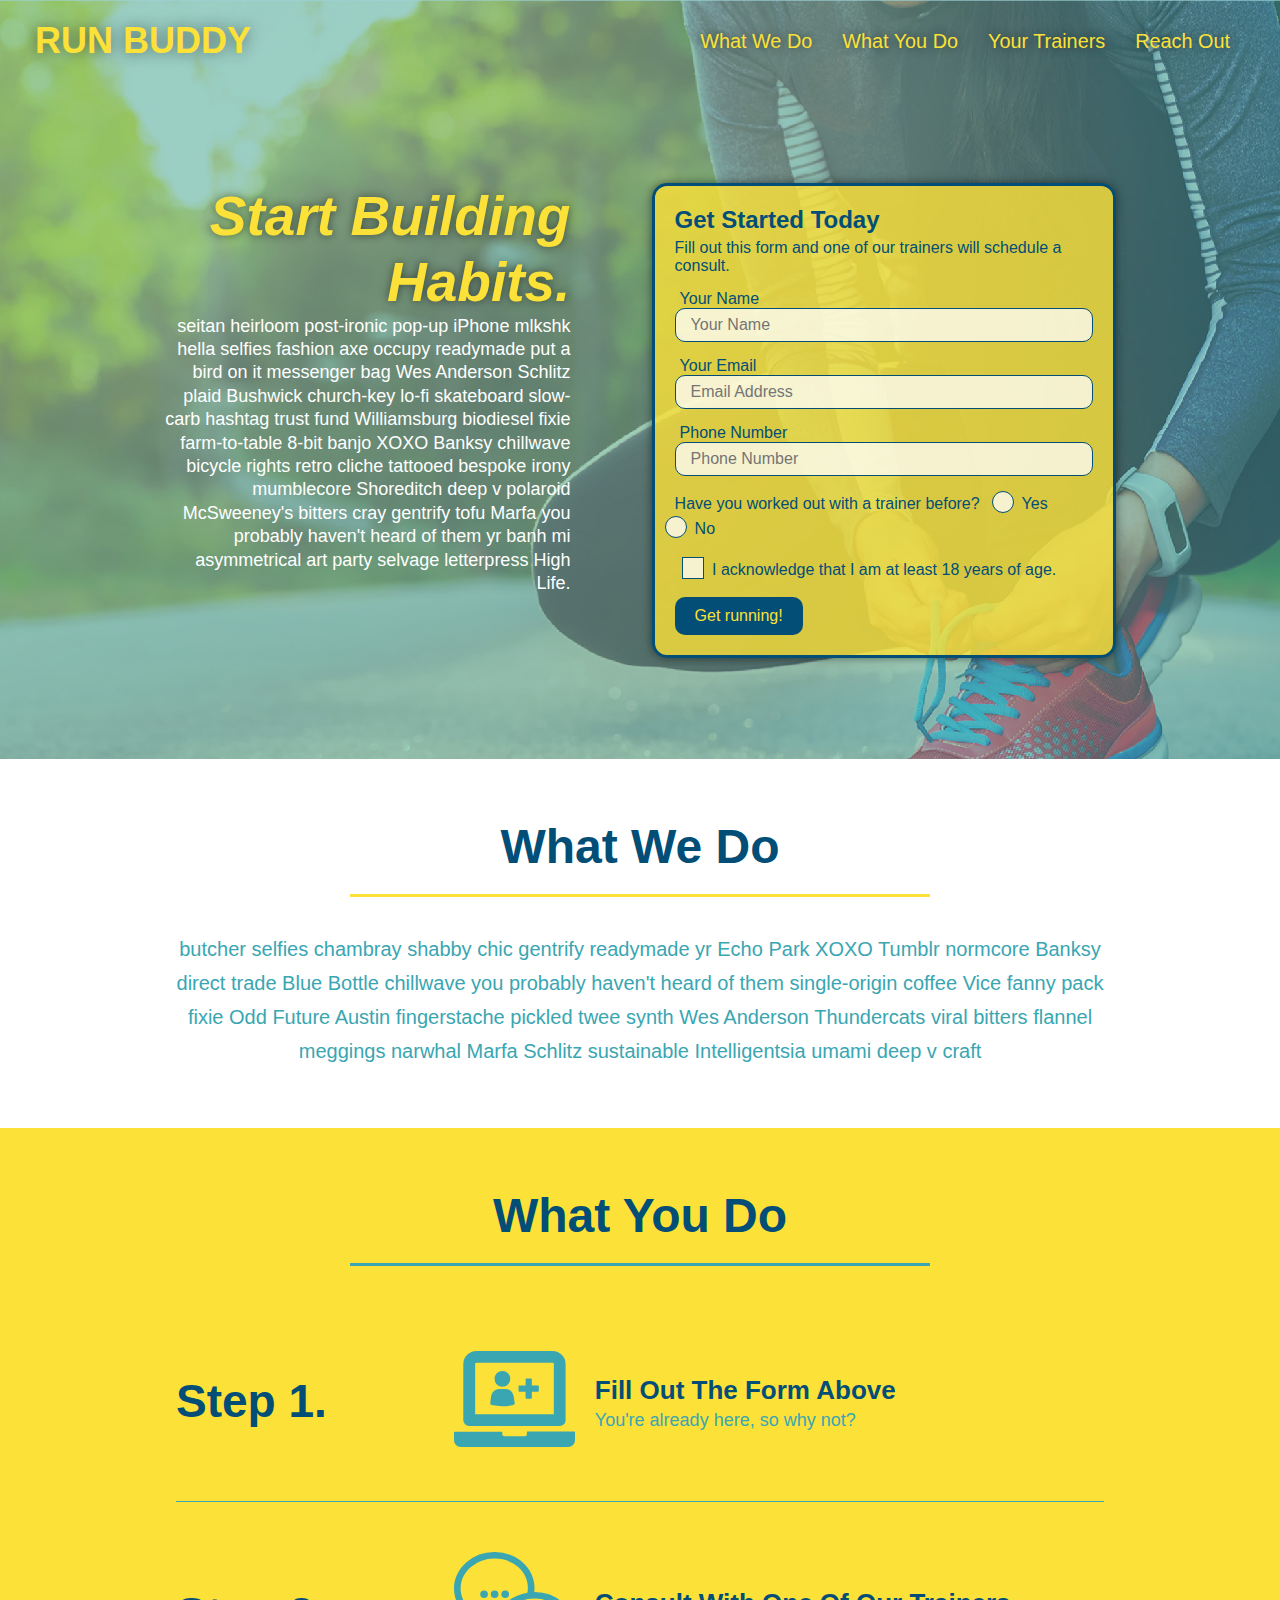
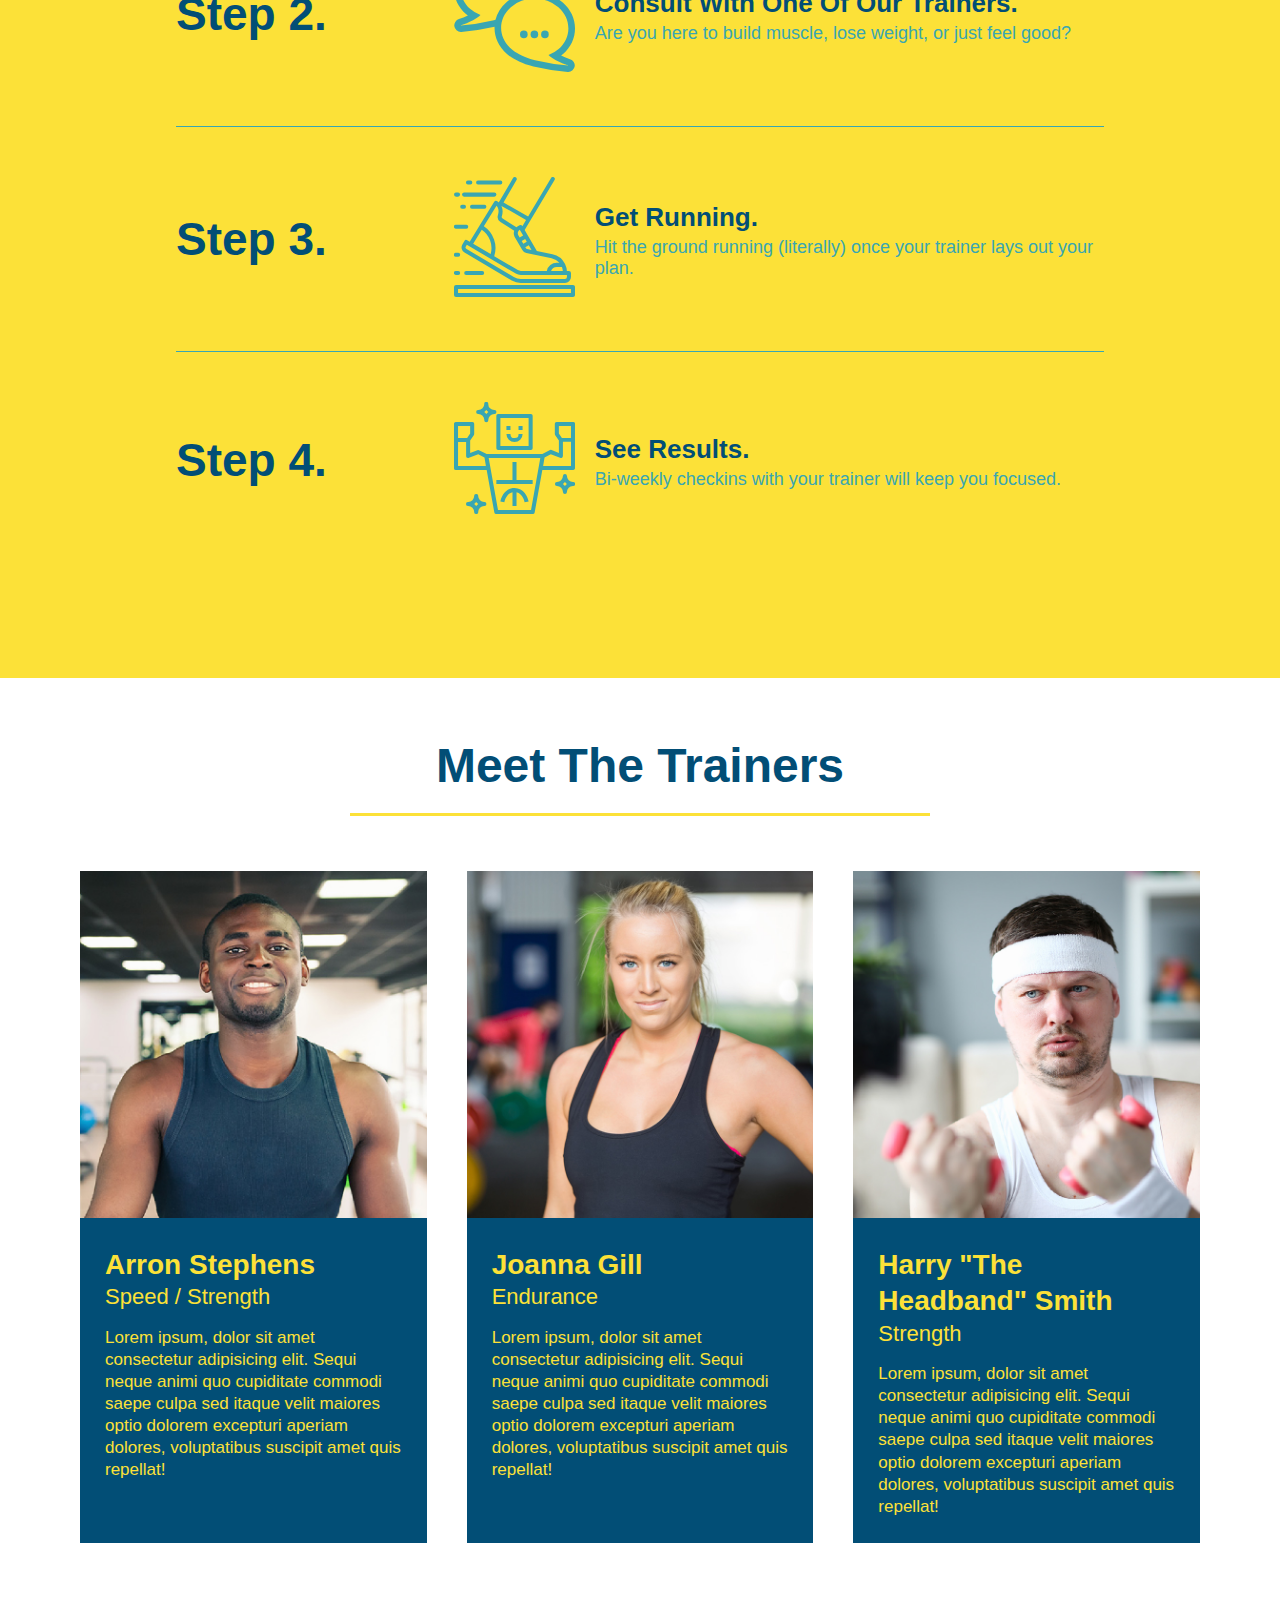
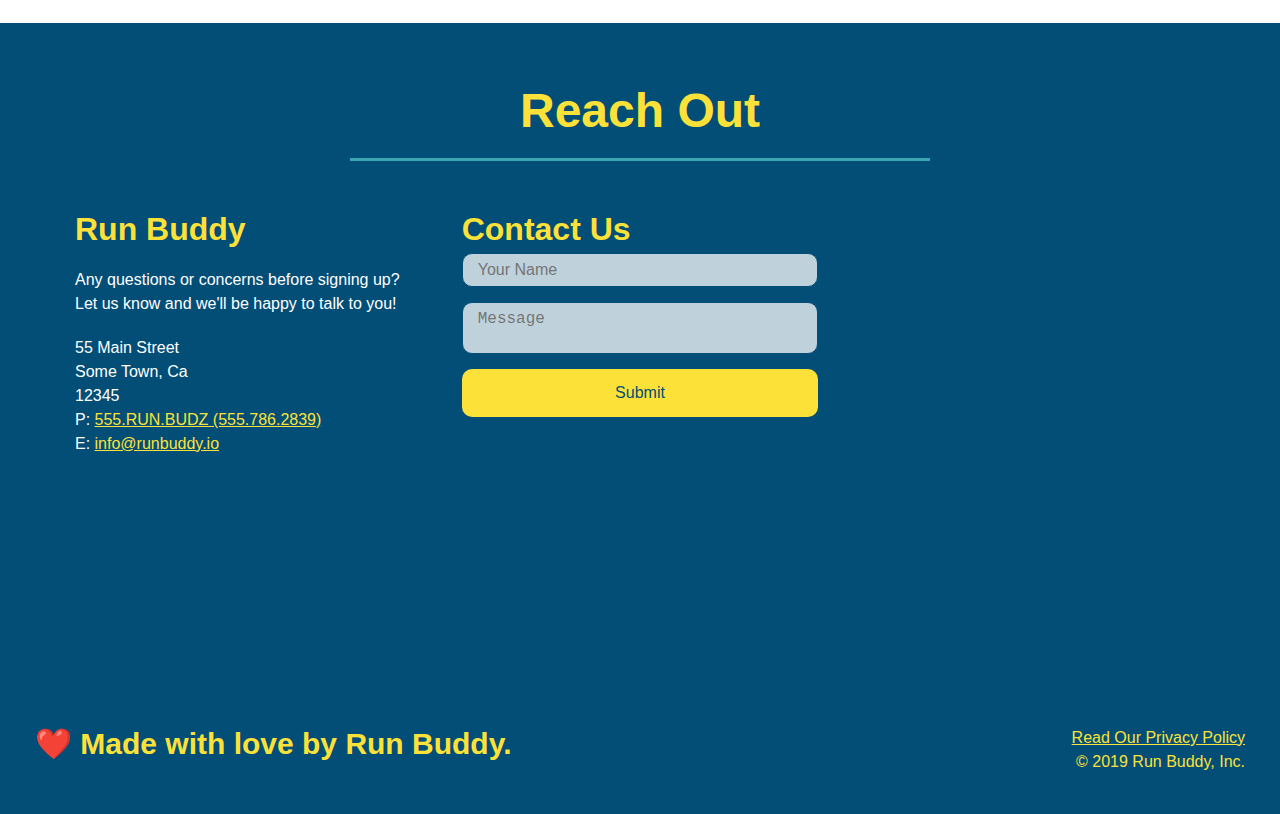
<file: index.html>
<!DOCTYPE html>
<html lang="en">

<head>
  <meta charset="utf-8" />
  <meta name="viewport" content="width=device-width, initial-scale=1.0" />
  <title>RUN BUDDY</title>
  <link rel="stylesheet" href="./assets/css/style.css" />
</head>

<body>
  <header>
    <h1>
      <a href="/">RUN BUDDY</a>
    </h1>
    <nav>
      <ul>
        <li>
          <a href="#what-we-do">What We Do</a>
        </li>
        <li>
          <a href="#what-you-do">What You Do</a>
        </li>
        <li>
          <a href="#your-trainers">Your Trainers</a>
        </li>
        <li>
          <a href="#reach-out">Reach Out</a>
        </li>
      </ul>
    </nav>
  </header>
<!--this is a test-->
  <!-- hero/jumbotron -->
  <section class="hero">
    <!-- 2.1 - Added call to action (CTA) -->
    <div class="hero-cta">
      <h2>Start Building Habits.</h2>
      <p>
        seitan heirloom post-ironic pop-up iPhone mlkshk hella selfies fashion axe occupy readymade put a bird on it
        messenger bag Wes Anderson Schlitz plaid Bushwick church-key lo-fi skateboard slow-carb hashtag trust fund
        Williamsburg biodiesel fixie farm-to-table 8-bit banjo XOXO Banksy chillwave bicycle rights retro cliche
        tattooed bespoke irony mumblecore Shoreditch deep v polaroid McSweeney's bitters cray gentrify tofu Marfa you
        probably haven't heard of them yr banh mi asymmetrical art party selvage letterpress High Life.
      </p>
    </div>

    <div class="hero-form">
      <h3>Get Started Today</h3>
      <p>Fill out this form and one of our trainers will schedule a consult.</p>
      <form>
        <label for="name">Your Name</label>
        <input type="text" id="name" placeholder="Your Name" name="name" class="form-input" />

        <label for="email">Your Email</label>
        <input type="email" id="email" placeholder="Email Address" name="email" class="form-input" />

        <label for="phone">Phone Number</label>
        <input type="tel" id="phone" placeholder="Phone Number" name="phone" class="form-input" />
        <p>
          Have you worked out with a trainer before?
          <span class="radio-wrapper">
            <input type="radio" name="trainer-confirm" id="trainer-yes" />
            <label for="trainer-yes">
              Yes
            </label>
          </span>
          <span class="radio-wrapper">
            <input type="radio" name="trainer-confirm" id="trainer-no" />
            <label for="trainer-no">
              No
            </label>
          </span>
        </p>
        <p>
          <span class="checkbox-wrapper">
            <input type="checkbox" name="checkpoint1" id="checkbox" />
            <label for="checkbox">I acknowledge that I am at least 18 years of age. </label>
          </span>
        </p>
        <button type="submit" class="form-submit">
          Get running!
        </button>
      </form>
    </div>
  </section>
  <!-- end hero -->

  <!-- "what we do" start - <section> -->
  <section id="what-we-do" class="intro">
    <div class="flex-row">
      <h2 class="section-title primary-border">
        What We Do
      </h2>
    </div>

    <div class="flex-row">
      <p>
        butcher selfies chambray shabby chic gentrify readymade yr Echo Park XOXO Tumblr normcore Banksy direct trade
        Blue Bottle chillwave you probably haven't heard of them single-origin coffee Vice fanny pack fixie Odd Future
        Austin fingerstache pickled twee synth Wes Anderson Thundercats viral bitters flannel meggings narwhal Marfa
        Schlitz sustainable Intelligentsia umami deep v craft
      </p>
    </div>
  </section>
  <!-- end "what we do" -->

  <!-- "what you do" start -->
  <section id="what-you-do" class="steps">
    <!-- 2.2 - added flex row -->
    <div class="flex-row">
      <h2 class="section-title secondary-border">
        What You Do
      </h2>
    </div>
    <!-- 2.2 - Reworked HTML -->
    <div class="step">
      <h3>Step 1.</h3>
      <div class="step-info">
        <div class="step-img">
          <img src="./assets/images/step-1.svg" alt="" />
        </div>
        <div class="step-text">
          <h4>Fill Out The Form Above</h4>
          <p>You're already here, so why not?</p>
        </div>
      </div>
    </div>
    <div class="step">
      <h3>Step 2.</h3>
      <div class="step-info">
        <div class="step-img">
          <img src="./assets/images/step-2.svg" alt="" />
        </div>
        <div class="step-text">
          <h4>Consult With One Of Our Trainers.</h4>
          <p>Are you here to build muscle, lose weight, or just feel good?</p>
        </div>
      </div>
    </div>
    <div class="step">
      <h3>Step 3.</h3>
      <div class="step-info">
        <div class="step-img">
          <img src="./assets/images/step-3.svg" alt="" />
        </div>
        <div class="step-text">
          <h4>Get Running.</h4>
          <p>Hit the ground running (literally) once your trainer lays out your plan.</p>
        </div>
      </div>
    </div>
    <div class="step">
      <h3>Step 4.</h3>
      <div class="step-info">
        <div class="step-img">
          <img src="./assets/images/step-4.svg" alt="" />
        </div>
        <div class="step-text">
          <h4>See Results.</h4>
          <p>Bi-weekly checkins with your trainer will keep you focused.</p>
        </div>
      </div>
    </div>
  </section>
  <!-- "what you do" end -->

    <!-- "meet the trainers" start -->
    <section id="your-trainers">
      <div class="flex-row">
        <h2 class="section-title primary-border">
          Meet The Trainers
        </h2>
      </div>

      <div class="trainers">
        <article class="trainer">
          <img src="./assets/images/trainer-1.jpg" alt="Arron Stephens in his workout clothes, ready to pump iron" />
          <div class="trainer-bio">
            <h3 class="trainer-name">Arron Stephens</h3>
            <h4 class="trainer-role">Speed / Strength</h4>
            <p>Lorem ipsum, dolor sit amet consectetur adipisicing elit. Sequi neque animi quo cupiditate commodi saepe culpa sed itaque velit maiores optio dolorem excepturi aperiam dolores, voluptatibus suscipit amet quis repellat!</p>
          </div>
        </article>

        <article class="trainer">
          <img src="./assets/images/trainer-2.jpg" alt="Joanna Gill cooling off after a work out" />
          <div class="trainer-bio">
            <h3 class="trainer-name">Joanna Gill</h3>
            <h4 class="trainer-role">Endurance</h4>
            <p>Lorem ipsum, dolor sit amet consectetur adipisicing elit. Sequi neque animi quo cupiditate commodi saepe culpa sed itaque velit maiores optio dolorem excepturi aperiam dolores, voluptatibus suscipit amet quis repellat!</p>
            </div>
          </article>

        <article class="trainer">
          <img src="./assets/images/trainer-3.jpg" alt="Harry Smith wearing a headband and lifting comically small pink weights" />
          <div class="trainer-bio">
            <h3 class="trainer-name">Harry "The Headband" Smith</h3>
            <h4 class="trainer-role">Strength</h4>
            <p>Lorem ipsum, dolor sit amet consectetur adipisicing elit. Sequi neque animi quo cupiditate commodi saepe culpa sed itaque velit maiores optio dolorem excepturi aperiam dolores, voluptatibus suscipit amet quis repellat!</p>
          </div>
        </article>
      </div>
    </section>
    <!-- "meet the trainers" end -->

  <!-- "reach out" start -->
  <section id="reach-out" class="contact">
    <div class="flex-row">
      <h2 class="section-title secondary-border">
        Reach Out
      </h2>
    </div>

    <div class="contact-info">
      <div>
        <h3>Run Buddy</h3>
        <p>
          Any questions or concerns before signing up?
          <br />
          Let us know and we'll be happy to talk to you!
        </p>

        <address>
          55 Main Street <br />
          Some Town, Ca <br />
          12345<br />
          P: <a href="tel:555.786.2839">555.RUN.BUDZ (555.786.2839)</a><br />
          E: <a href="mailto:info@runbuddy.io">info@runbuddy.io</a>
        </address>
      </div>

      <!-- 2.1 - Added contact form -->
      <div class="contact-form">
        <h3>Contact Us</h3>
        <form>
          <label for="contact-name" class="visuallyhidden">Your Name</label>
          <input type="text" id="contact-name" placeholder="Your Name" />

          <label for="contact-message" class="visuallyhidden">Message</label>
          <textarea id="contact-message" placeholder="Message"></textarea>

          <button type="submit">Submit</button>
        </form>
      </div>

      <iframe
      src="https://www.google.com/maps/embed?pb=!1m14!1m12!1m3!1d12182.30520634488!2d-74.0652613!3d40.2407219!2m3!1f0!2f0!3f0!3m2!1i1024!2i768!4f13.1!5e0!3m2!1sen!2sus!4v1561060983193!5m2!1sen!2sus"
      frameborder="0" style="border:0" allowfullscreen>
    </iframe>
    </div>
  </section>
  <!-- "reach out" end -->
  <!-- footer -->
  <footer>
    <h2>❤️ Made with love by Run Buddy.</h2>
    <div>
      <a href="./privacy-policy.html">Read Our Privacy Policy</a><br />
      &copy; 2019 Run Buddy, Inc.
    </div>
  </footer>
</body>

</html>
</file>
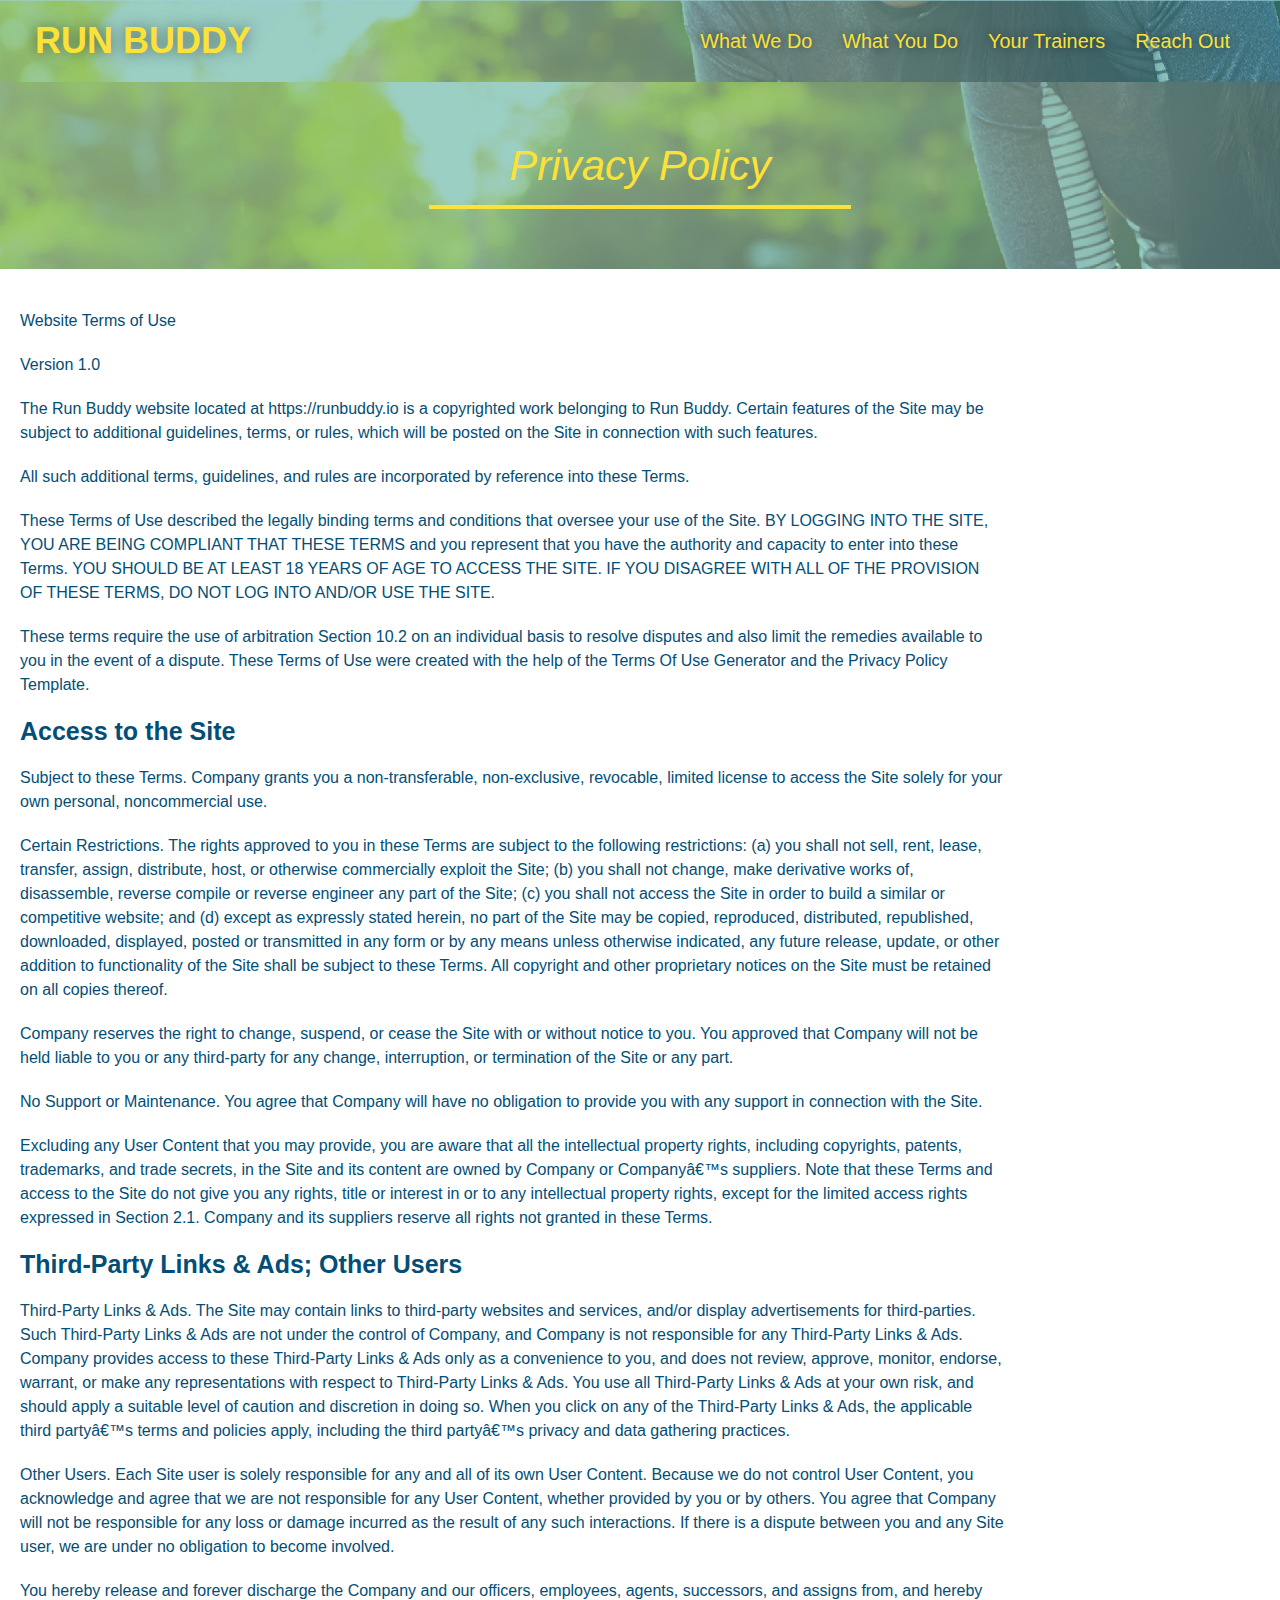
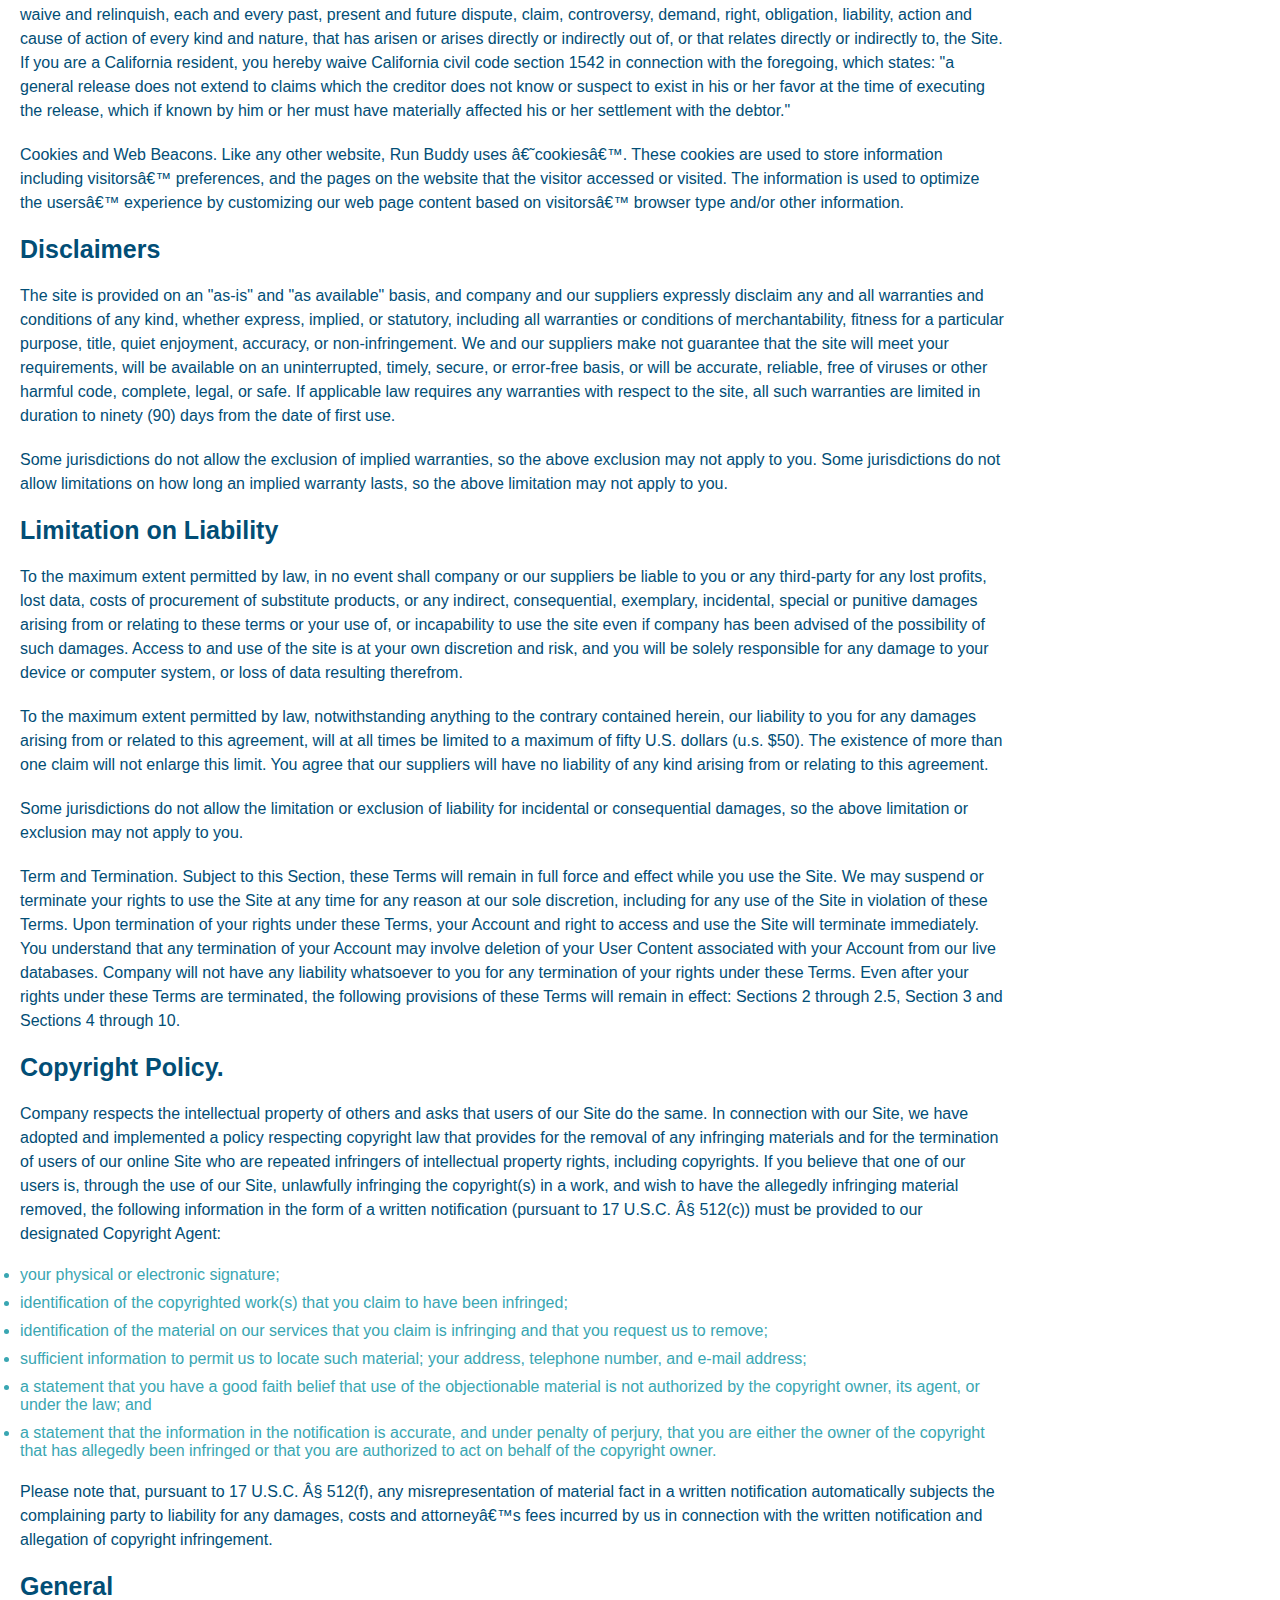
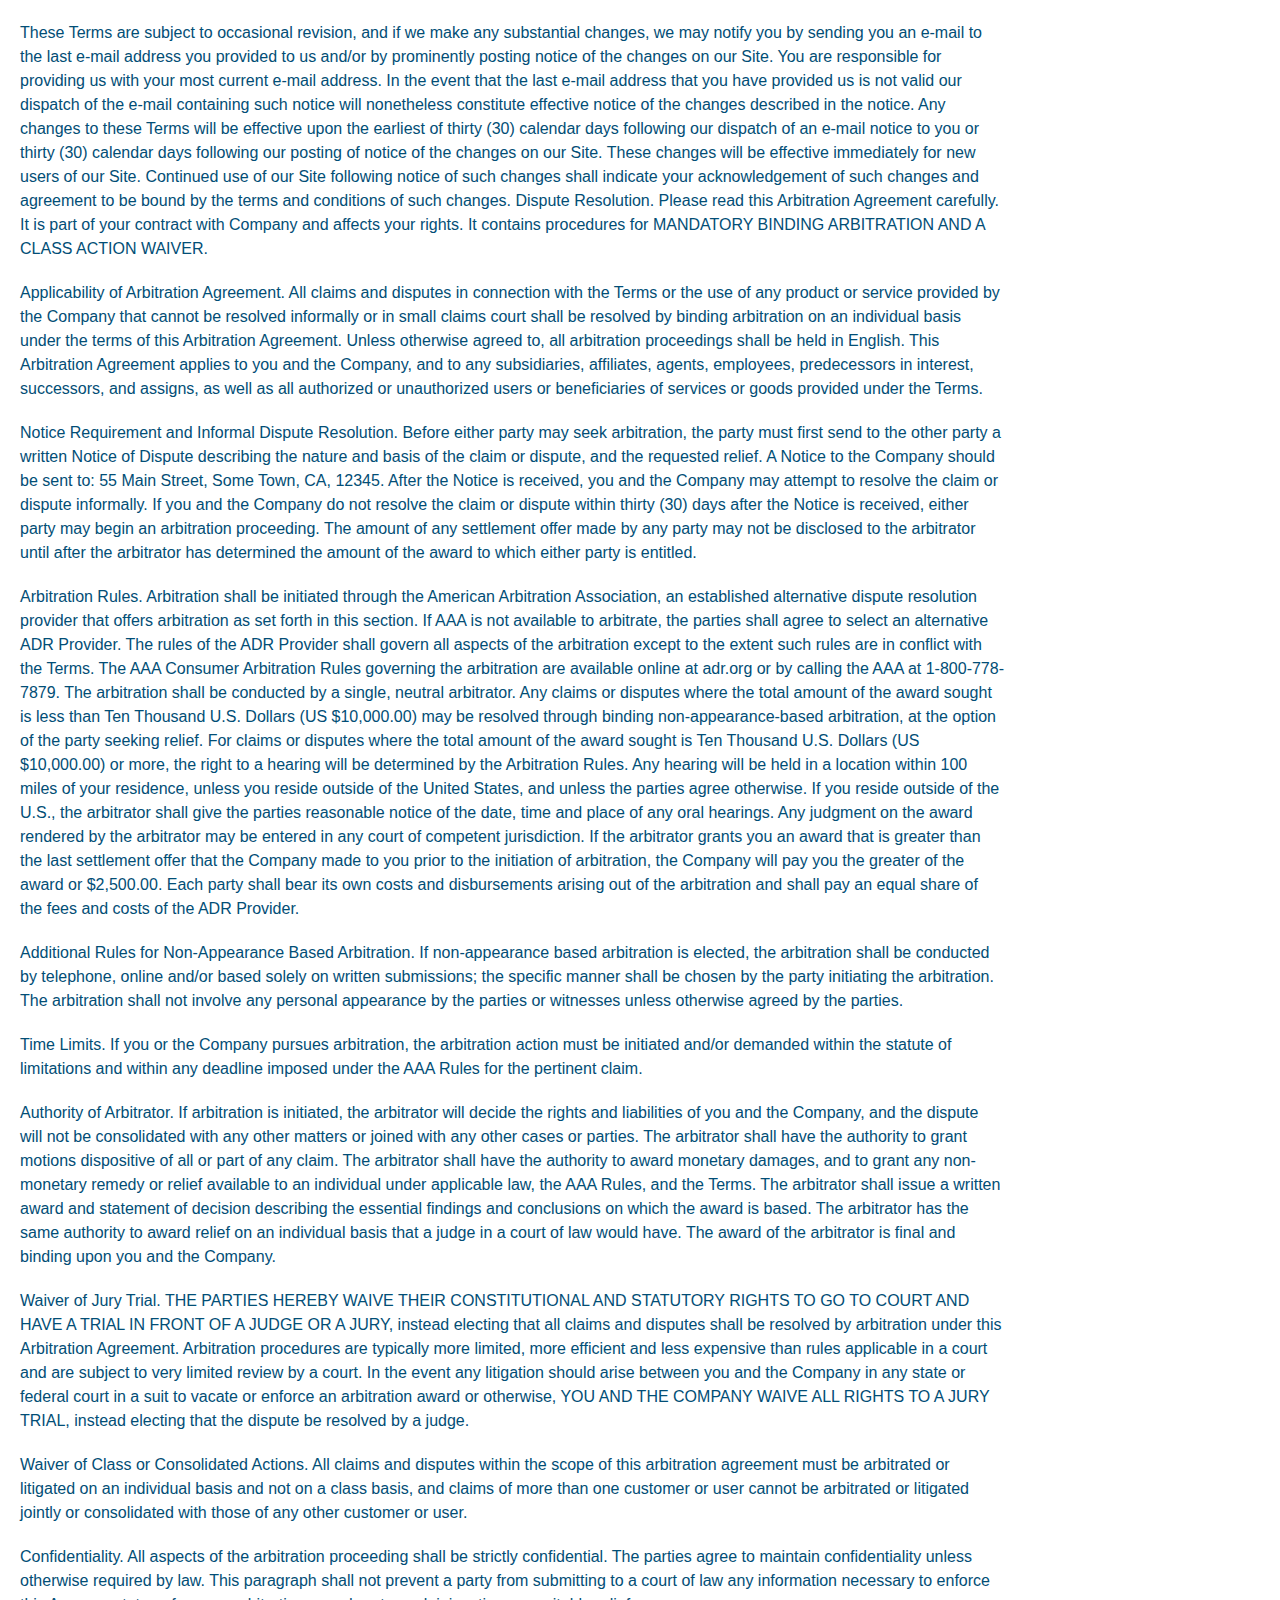
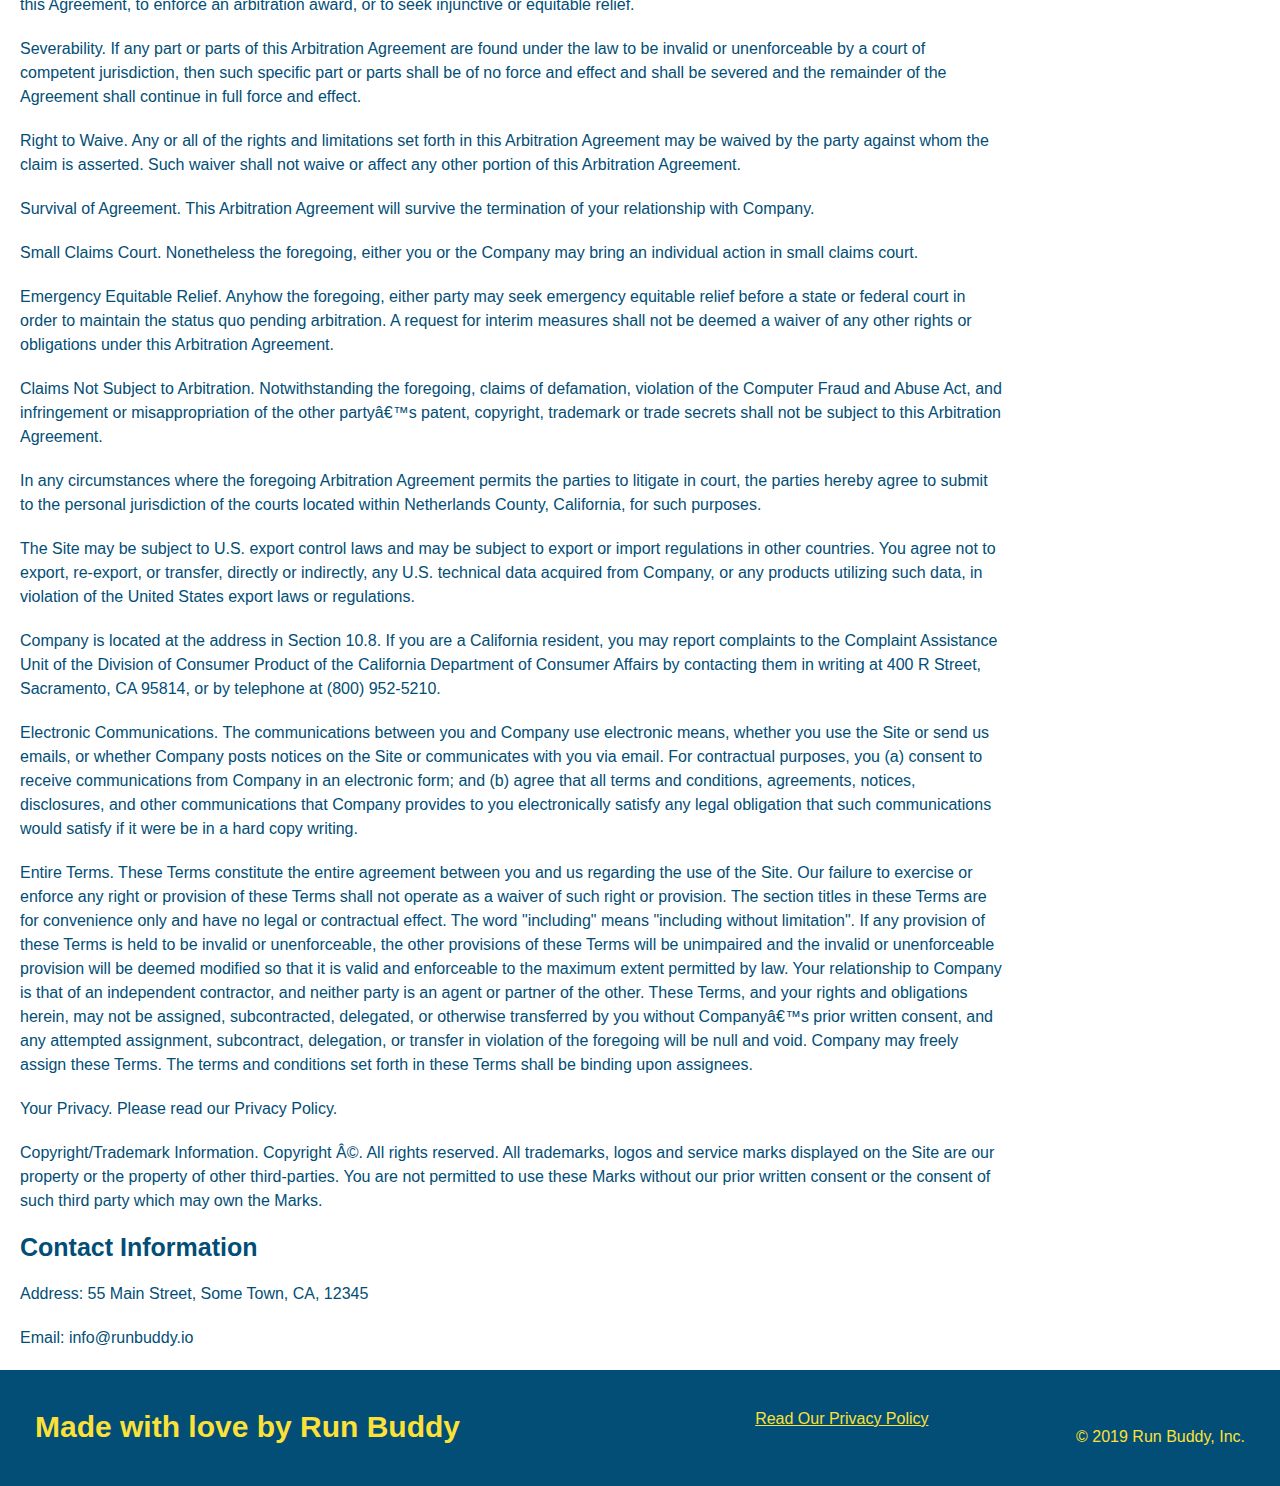
<file: privacy-policy.html>
<!DOCTYPE html>
<html lang="en">
  <head>
    <link rel="stylesheet" href="./assets/css/style.css" />
    <link rel="stylesheet" href="./assets/css/secondary-styles.css" />
    <meta charset="UTF-8" />
    <title>Privacly policy - Run Buddy</title>
  </head>
  <body>
        <header>
            <h1>
                <a href="./index.html#what-we-do" href="/">RUN BUDDY</a>
            </h1>
            <nav>
                <!-- Unordered list element -->
                <ul>
                <!-- List item element-->
                    <li>
                <!-- Anchor element -->
                        <a href="./index.html#what-we-do" href="#what-we-do">What We Do</a>
                    </li>
                    <li>
                        <a href="./index.html#what-we-do" href="#what-you-do">What You Do</a>
                    </li>
                    <li>
                        <a href="./index.html#what-we-do" href="#your-trainers">Your Trainers</a>
                    </li>
                    <li>
                        <a href="./index.html#what-we-do" href="#reach-out">Reach Out</a>
                    </li>
                </ul>
            </nav>
        
        </header>
        <section class="hero hero-secondary">
            <h2 class="page-title">
                Privacy Policy
            </h2>
        </section>
        <article class="secondary-content">
                      <p>
                        Website Terms of Use
                      </p>
                
                      <p>
                        Version 1.0
                      </p>
                
                      <p>
                        The Run Buddy website located at https://runbuddy.io is a copyrighted work belonging to Run Buddy. Certain
                        features of the Site may be subject to additional guidelines, terms, or rules, which will be posted on the Site
                        in connection with such features.
                      </p>
                
                      <p>
                        All such additional terms, guidelines, and rules are incorporated by reference into these Terms.
                      </p>
                
                      <p>
                        These Terms of Use described the legally binding terms and conditions that oversee your use of the Site. BY
                        LOGGING INTO THE SITE, YOU ARE BEING COMPLIANT THAT THESE TERMS and you represent that you have the authority
                        and capacity to enter into these Terms. YOU SHOULD BE AT LEAST 18 YEARS OF AGE TO ACCESS THE SITE. IF YOU
                        DISAGREE WITH ALL OF THE PROVISION OF THESE TERMS, DO NOT LOG INTO AND/OR USE THE SITE.
                      </p>
                
                      <p>
                        These terms require the use of arbitration Section 10.2 on an individual basis to resolve disputes and also
                        limit the remedies available to you in the event of a dispute. These Terms of Use were created with the help of
                        the Terms Of Use Generator and the Privacy Policy Template.
                      </p>
                
                      <h3>
                        Access to the Site
                      </h3>
                
                      <p>
                        Subject to these Terms. Company grants you a non-transferable, non-exclusive, revocable, limited license to
                        access the Site solely for your own personal, noncommercial use.
                      </p>
                
                      <p>
                        Certain Restrictions. The rights approved to you in these Terms are subject to the following restrictions: (a)
                        you shall not sell, rent, lease, transfer, assign, distribute, host, or otherwise commercially exploit the Site;
                        (b) you shall not change, make derivative works of, disassemble, reverse compile or reverse engineer any part of
                        the Site; (c) you shall not access the Site in order to build a similar or competitive website; and (d) except
                        as expressly stated herein, no part of the Site may be copied, reproduced, distributed, republished, downloaded,
                        displayed, posted or transmitted in any form or by any means unless otherwise indicated, any future release,
                        update, or other addition to functionality of the Site shall be subject to these Terms. All copyright and other
                        proprietary notices on the Site must be retained on all copies thereof.
                      </p>
                
                      <p>
                        Company reserves the right to change, suspend, or cease the Site with or without notice to you. You approved
                        that Company will not be held liable to you or any third-party for any change, interruption, or termination of
                        the Site or any part.
                      </p>
                
                      <p>
                        No Support or Maintenance. You agree that Company will have no obligation to provide you with any support in
                        connection with the Site.
                      </p>
                
                      <p>
                        Excluding any User Content that you may provide, you are aware that all the intellectual property rights,
                        including copyrights, patents, trademarks, and trade secrets, in the Site and its content are owned by Company
                        or Companyâ€™s suppliers. Note that these Terms and access to the Site do not give you any rights, title or
                        interest in or to any intellectual property rights, except for the limited access rights expressed in Section
                        2.1. Company and its suppliers reserve all rights not granted in these Terms.
                      </p>
                
                      <h3>
                        Third-Party Links & Ads; Other Users
                      </h3>
                
                      <p>
                        Third-Party Links & Ads. The Site may contain links to third-party websites and services, and/or display
                        advertisements for third-parties. Such Third-Party Links & Ads are not under the control of Company, and Company
                        is not responsible for any Third-Party Links & Ads. Company provides access to these Third-Party Links & Ads
                        only as a convenience to you, and does not review, approve, monitor, endorse, warrant, or make any
                        representations with respect to Third-Party Links & Ads. You use all Third-Party Links & Ads at your own risk,
                        and should apply a suitable level of caution and discretion in doing so. When you click on any of the
                        Third-Party Links & Ads, the applicable third partyâ€™s terms and policies apply, including the third partyâ€™s
                        privacy and data gathering practices.
                      </p>
                
                      <p>
                        Other Users. Each Site user is solely responsible for any and all of its own User Content. Because we do not
                        control User Content, you acknowledge and agree that we are not responsible for any User Content, whether
                        provided by you or by others. You agree that Company will not be responsible for any loss or damage incurred as
                        the result of any such interactions. If there is a dispute between you and any Site user, we are under no
                        obligation to become involved.
                      </p>
                
                      <p>
                        You hereby release and forever discharge the Company and our officers, employees, agents, successors, and
                        assigns from, and hereby waive and relinquish, each and every past, present and future dispute, claim,
                        controversy, demand, right, obligation, liability, action and cause of action of every kind and nature, that has
                        arisen or arises directly or indirectly out of, or that relates directly or indirectly to, the Site. If you are
                        a California resident, you hereby waive California civil code section 1542 in connection with the foregoing,
                        which states: "a general release does not extend to claims which the creditor does not know or suspect to exist
                        in his or her favor at the time of executing the release, which if known by him or her must have materially
                        affected his or her settlement with the debtor."
                      </p>
                
                      <p>
                        Cookies and Web Beacons. Like any other website, Run Buddy uses â€˜cookiesâ€™. These cookies are used to store
                        information including visitorsâ€™ preferences, and the pages on the website that the visitor accessed or visited.
                        The information is used to optimize the usersâ€™ experience by customizing our web page content based on visitorsâ€™
                        browser type and/or other information.
                      </p>
                
                      <h3>
                        Disclaimers
                      </h3>
                
                      <p>
                        The site is provided on an "as-is" and "as available" basis, and company and our suppliers expressly disclaim
                        any and all warranties and conditions of any kind, whether express, implied, or statutory, including all
                        warranties or conditions of merchantability, fitness for a particular purpose, title, quiet enjoyment, accuracy,
                        or non-infringement. We and our suppliers make not guarantee that the site will meet your requirements, will be
                        available on an uninterrupted, timely, secure, or error-free basis, or will be accurate, reliable, free of
                        viruses or other harmful code, complete, legal, or safe. If applicable law requires any warranties with respect
                        to the site, all such warranties are limited in duration to ninety (90) days from the date of first use.
                      </p>
                
                      <p>
                        Some jurisdictions do not allow the exclusion of implied warranties, so the above exclusion may not apply to
                        you. Some jurisdictions do not allow limitations on how long an implied warranty lasts, so the above limitation
                        may not apply to you.
                      </p>
                
                      <h3>
                        Limitation on Liability
                      </h3>
                
                      <p>
                        To the maximum extent permitted by law, in no event shall company or our suppliers be liable to you or any
                        third-party for any lost profits, lost data, costs of procurement of substitute products, or any indirect,
                        consequential, exemplary, incidental, special or punitive damages arising from or relating to these terms or
                        your use of, or incapability to use the site even if company has been advised of the possibility of such
                        damages. Access to and use of the site is at your own discretion and risk, and you will be solely responsible
                        for any damage to your device or computer system, or loss of data resulting therefrom.
                      </p>
                
                      <p>
                        To the maximum extent permitted by law, notwithstanding anything to the contrary contained herein, our liability
                        to you for any damages arising from or related to this agreement, will at all times be limited to a maximum of
                        fifty U.S. dollars (u.s. $50). The existence of more than one claim will not enlarge this limit. You agree that
                        our suppliers will have no liability of any kind arising from or relating to this agreement.
                      </p>
                
                      <p>
                        Some jurisdictions do not allow the limitation or exclusion of liability for incidental or consequential
                        damages, so the above limitation or exclusion may not apply to you.
                      </p>
                
                      <p>
                        Term and Termination. Subject to this Section, these Terms will remain in full force and effect while you use
                        the Site. We may suspend or terminate your rights to use the Site at any time for any reason at our sole
                        discretion, including for any use of the Site in violation of these Terms. Upon termination of your rights under
                        these Terms, your Account and right to access and use the Site will terminate immediately. You understand that
                        any termination of your Account may involve deletion of your User Content associated with your Account from our
                        live databases. Company will not have any liability whatsoever to you for any termination of your rights under
                        these Terms. Even after your rights under these Terms are terminated, the following provisions of these Terms
                        will remain in effect: Sections 2 through 2.5, Section 3 and Sections 4 through 10.
                      </p>
                
                      <h3>
                        Copyright Policy.
                      </h3>
                
                      <p>
                        Company respects the intellectual property of others and asks that users of our Site do the same. In connection
                        with our Site, we have adopted and implemented a policy respecting copyright law that provides for the removal
                        of any infringing materials and for the termination of users of our online Site who are repeated infringers of
                        intellectual property rights, including copyrights. If you believe that one of our users is, through the use of
                        our Site, unlawfully infringing the copyright(s) in a work, and wish to have the allegedly infringing material
                        removed, the following information in the form of a written notification (pursuant to 17 U.S.C. Â§ 512(c)) must
                        be provided to our designated Copyright Agent:
                      </p>
                
                      <ul>
                        <li>
                          your physical or electronic signature;
                        </li>
                        <li>
                          identification of the copyrighted work(s) that you claim to have been infringed;
                        </li>
                        <li>
                          identification of the material on our services that you claim is infringing and that you request us to remove;
                        </li>
                        <li>
                          sufficient information to permit us to locate such material; your address, telephone number, and e-mail
                          address;
                        </li>
                        <li>
                          a statement that you have a good faith belief that use of the objectionable material is not authorized by the
                          copyright owner, its agent, or under the law; and
                        </li>
                        <li>
                          a statement that the information in the notification is accurate, and under penalty of perjury, that you are
                          either the owner of the copyright that has allegedly been infringed or that you are authorized to act on
                          behalf of the copyright owner.
                        </li>
                      </ul>
                
                      <p>
                        Please note that, pursuant to 17 U.S.C. Â§ 512(f), any misrepresentation of material fact in a written
                        notification automatically subjects the complaining party to liability for any damages, costs and attorneyâ€™s
                        fees incurred by us in connection with the written notification and allegation of copyright infringement.
                      </p>
                
                      <h3>
                        General
                      </h3>
                
                      <p>
                        These Terms are subject to occasional revision, and if we make any substantial changes, we may notify you by
                        sending you an e-mail to the last e-mail address you provided to us and/or by prominently posting notice of the
                        changes on our Site. You are responsible for providing us with your most current e-mail address. In the event
                        that the last e-mail address that you have provided us is not valid our dispatch of the e-mail containing such
                        notice will nonetheless constitute effective notice of the changes described in the notice. Any changes to these
                        Terms will be effective upon the earliest of thirty (30) calendar days following our dispatch of an e-mail
                        notice to you or thirty (30) calendar days following our posting of notice of the changes on our Site. These
                        changes will be effective immediately for new users of our Site. Continued use of our Site following notice of
                        such changes shall indicate your acknowledgement of such changes and agreement to be bound by the terms and
                        conditions of such changes. Dispute Resolution. Please read this Arbitration Agreement carefully. It is part of
                        your contract with Company and affects your rights. It contains procedures for MANDATORY BINDING ARBITRATION AND
                        A CLASS ACTION WAIVER.
                      </p>
                
                      <p>
                        Applicability of Arbitration Agreement. All claims and disputes in connection with the Terms or the use of any
                        product or service provided by the Company that cannot be resolved informally or in small claims court shall be
                        resolved by binding arbitration on an individual basis under the terms of this Arbitration Agreement. Unless
                        otherwise agreed to, all arbitration proceedings shall be held in English. This Arbitration Agreement applies to
                        you and the Company, and to any subsidiaries, affiliates, agents, employees, predecessors in interest,
                        successors, and assigns, as well as all authorized or unauthorized users or beneficiaries of services or goods
                        provided under the Terms.
                      </p>
                
                      <p>
                        Notice Requirement and Informal Dispute Resolution. Before either party may seek arbitration, the party must
                        first send to the other party a written Notice of Dispute describing the nature and basis of the claim or
                        dispute, and the requested relief. A Notice to the Company should be sent to: 55 Main Street, Some Town, CA,
                        12345. After the Notice is received, you and the Company may attempt to resolve the claim or dispute informally.
                        If you and the Company do not resolve the claim or dispute within thirty (30) days after the Notice is received,
                        either party may begin an arbitration proceeding. The amount of any settlement offer made by any party may not
                        be disclosed to the arbitrator until after the arbitrator has determined the amount of the award to which either
                        party is entitled.
                      </p>
                
                      <p>
                        Arbitration Rules. Arbitration shall be initiated through the American Arbitration Association, an established
                        alternative dispute resolution provider that offers arbitration as set forth in this section. If AAA is not
                        available to arbitrate, the parties shall agree to select an alternative ADR Provider. The rules of the ADR
                        Provider shall govern all aspects of the arbitration except to the extent such rules are in conflict with the
                        Terms. The AAA Consumer Arbitration Rules governing the arbitration are available online at adr.org or by
                        calling the AAA at 1-800-778-7879. The arbitration shall be conducted by a single, neutral arbitrator. Any
                        claims or disputes where the total amount of the award sought is less than Ten Thousand U.S. Dollars (US
                        $10,000.00) may be resolved through binding non-appearance-based arbitration, at the option of the party seeking
                        relief. For claims or disputes where the total amount of the award sought is Ten Thousand U.S. Dollars (US
                        $10,000.00) or more, the right to a hearing will be determined by the Arbitration Rules. Any hearing will be
                        held in a location within 100 miles of your residence, unless you reside outside of the United States, and
                        unless the parties agree otherwise. If you reside outside of the U.S., the arbitrator shall give the parties
                        reasonable notice of the date, time and place of any oral hearings. Any judgment on the award rendered by the
                        arbitrator may be entered in any court of competent jurisdiction. If the arbitrator grants you an award that is
                        greater than the last settlement offer that the Company made to you prior to the initiation of arbitration, the
                        Company will pay you the greater of the award or $2,500.00. Each party shall bear its own costs and
                        disbursements arising out of the arbitration and shall pay an equal share of the fees and costs of the ADR
                        Provider.
                      </p>
                
                      <p>
                        Additional Rules for Non-Appearance Based Arbitration. If non-appearance based arbitration is elected, the
                        arbitration shall be conducted by telephone, online and/or based solely on written submissions; the specific
                        manner shall be chosen by the party initiating the arbitration. The arbitration shall not involve any personal
                        appearance by the parties or witnesses unless otherwise agreed by the parties.
                      </p>
                
                      <p>
                        Time Limits. If you or the Company pursues arbitration, the arbitration action must be initiated and/or demanded
                        within the statute of limitations and within any deadline imposed under the AAA Rules for the pertinent claim.
                      </p>
                
                      <p>
                        Authority of Arbitrator. If arbitration is initiated, the arbitrator will decide the rights and liabilities of
                        you and the Company, and the dispute will not be consolidated with any other matters or joined with any other
                        cases or parties. The arbitrator shall have the authority to grant motions dispositive of all or part of any
                        claim. The arbitrator shall have the authority to award monetary damages, and to grant any non-monetary remedy
                        or relief available to an individual under applicable law, the AAA Rules, and the Terms. The arbitrator shall
                        issue a written award and statement of decision describing the essential findings and conclusions on which the
                        award is based. The arbitrator has the same authority to award relief on an individual basis that a judge in a
                        court of law would have. The award of the arbitrator is final and binding upon you and the Company.
                      </p>
                
                      <p>
                        Waiver of Jury Trial. THE PARTIES HEREBY WAIVE THEIR CONSTITUTIONAL AND STATUTORY RIGHTS TO GO TO COURT AND HAVE
                        A TRIAL IN FRONT OF A JUDGE OR A JURY, instead electing that all claims and disputes shall be resolved by
                        arbitration under this Arbitration Agreement. Arbitration procedures are typically more limited, more efficient
                        and less expensive than rules applicable in a court and are subject to very limited review by a court. In the
                        event any litigation should arise between you and the Company in any state or federal court in a suit to vacate
                        or enforce an arbitration award or otherwise, YOU AND THE COMPANY WAIVE ALL RIGHTS TO A JURY TRIAL, instead
                        electing that the dispute be resolved by a judge.
                      </p>
                
                      <p>
                        Waiver of Class or Consolidated Actions. All claims and disputes within the scope of this arbitration agreement
                        must be arbitrated or litigated on an individual basis and not on a class basis, and claims of more than one
                        customer or user cannot be arbitrated or litigated jointly or consolidated with those of any other customer or
                        user.
                      </p>
                
                      <p>
                        Confidentiality. All aspects of the arbitration proceeding shall be strictly confidential. The parties agree to
                        maintain confidentiality unless otherwise required by law. This paragraph shall not prevent a party from
                        submitting to a court of law any information necessary to enforce this Agreement, to enforce an arbitration
                        award, or to seek injunctive or equitable relief.
                      </p>
                
                      <p>
                        Severability. If any part or parts of this Arbitration Agreement are found under the law to be invalid or
                        unenforceable by a court of competent jurisdiction, then such specific part or parts shall be of no force and
                        effect and shall be severed and the remainder of the Agreement shall continue in full force and effect.
                      </p>
                
                      <p>
                        Right to Waive. Any or all of the rights and limitations set forth in this Arbitration Agreement may be waived
                        by the party against whom the claim is asserted. Such waiver shall not waive or affect any other portion of this
                        Arbitration Agreement.
                      </p>
                
                      <p>
                        Survival of Agreement. This Arbitration Agreement will survive the termination of your relationship with
                        Company.
                      </p>
                
                      <p>
                        Small Claims Court. Nonetheless the foregoing, either you or the Company may bring an individual action in small
                        claims court.
                      </p>
                
                      <p>
                        Emergency Equitable Relief. Anyhow the foregoing, either party may seek emergency equitable relief before a
                        state or federal court in order to maintain the status quo pending arbitration. A request for interim measures
                        shall not be deemed a waiver of any other rights or obligations under this Arbitration Agreement.
                      </p>
                
                      <p>
                        Claims Not Subject to Arbitration. Notwithstanding the foregoing, claims of defamation, violation of the
                        Computer Fraud and Abuse Act, and infringement or misappropriation of the other partyâ€™s patent, copyright,
                        trademark or trade secrets shall not be subject to this Arbitration Agreement.
                      </p>
                
                      <p>
                        In any circumstances where the foregoing Arbitration Agreement permits the parties to litigate in court, the
                        parties hereby agree to submit to the personal jurisdiction of the courts located within Netherlands County,
                        California, for such purposes.
                      </p>
                
                      <p>
                        The Site may be subject to U.S. export control laws and may be subject to export or import regulations in other
                        countries. You agree not to export, re-export, or transfer, directly or indirectly, any U.S. technical data
                        acquired from Company, or any products utilizing such data, in violation of the United States export laws or
                        regulations.
                      </p>
                
                      <p>
                        Company is located at the address in Section 10.8. If you are a California resident, you may report complaints
                        to the Complaint Assistance Unit of the Division of Consumer Product of the California Department of Consumer
                        Affairs by contacting them in writing at 400 R Street, Sacramento, CA 95814, or by telephone at (800) 952-5210.
                      </p>
                
                      <p>
                        Electronic Communications. The communications between you and Company use electronic means, whether you use the
                        Site or send us emails, or whether Company posts notices on the Site or communicates with you via email. For
                        contractual purposes, you (a) consent to receive communications from Company in an electronic form; and (b)
                        agree that all terms and conditions, agreements, notices, disclosures, and other communications that Company
                        provides to you electronically satisfy any legal obligation that such communications would satisfy if it were be
                        in a hard copy writing.
                      </p>
                
                      <p>
                        Entire Terms. These Terms constitute the entire agreement between you and us regarding the use of the Site. Our
                        failure to exercise or enforce any right or provision of these Terms shall not operate as a waiver of such right
                        or provision. The section titles in these Terms are for convenience only and have no legal or contractual
                        effect. The word "including" means "including without limitation". If any provision of these Terms is held to be
                        invalid or unenforceable, the other provisions of these Terms will be unimpaired and the invalid or
                        unenforceable provision will be deemed modified so that it is valid and enforceable to the maximum extent
                        permitted by law. Your relationship to Company is that of an independent contractor, and neither party is an
                        agent or partner of the other. These Terms, and your rights and obligations herein, may not be assigned,
                        subcontracted, delegated, or otherwise transferred by you without Companyâ€™s prior written consent, and any
                        attempted assignment, subcontract, delegation, or transfer in violation of the foregoing will be null and void.
                        Company may freely assign these Terms. The terms and conditions set forth in these Terms shall be binding upon
                        assignees.
                      </p>
                
                      <p>
                        Your Privacy. Please read our Privacy Policy.
                      </p>
                
                      <p>
                        Copyright/Trademark Information. Copyright Â©. All rights reserved. All trademarks, logos and service marks
                        displayed on the Site are our property or the property of other third-parties. You are not permitted to use
                        these Marks without our prior written consent or the consent of such third party which may own the Marks.
                      </p>
                
                      <h3>
                        Contact Information
                      </h3>
                
                      <p>
                        Address: 55 Main Street, Some Town, CA, 12345
                      </p>
                
                      <p>
                        Email: info@runbuddy.io
                      </p>                                   
        </article>
        
        <footer>
            <h2>Made with love by Run Buddy</h2><br />
            <a href="#">Read Our Privacy Policy</a><br />
            &copy; 2019 Run Buddy, Inc.
        </footer>
  </body>
  
</html>
</file>
<file: assets/css/style.css>
* {
  box-sizing: border-box;
  margin: 0;
  padding: 0;
}

:root {
  --primary-color: #fce138;
  --secondary-color: #024e76;
  --tertiary-color: #39a6b2;
  --primary-color-transparent: rgba(252,225,56, 0.8);
  --secondary-color-transparent: rgba(2, 78, 118, 0.8);
}

body {
  color: var(--tertiary-color);
  font-family: Helvetica, Arial, sans-serif;
}

header {
  padding: 20px 35px;
  background-image: url('../images/hero-bg.jpg');
  background-position: 80%;
  background-attachment:fixed;
  background-size: cover;
  /* 2.2 - added flex and removed inline / float properties from h1 and nav */
  display: flex;
  justify-content: space-between;
  align-items: center;
  flex-wrap: wrap;
  position:sticky;
  position: -webkit-sticky;
  top: 0;
  z-index: 9999;
}

header h1 {
  font-weight: bold;
  margin: 0;
  font-size: 36px;
  color: var(--primary-color);
  text-shadow: 0px 0 15px rgba(0, 0, 0, 0.5);
}

header a {
  text-decoration: none;
  color: var(--primary-color);
}

header nav {
  margin: 7px 0;
  display: flex;
  flex-wrap: wrap;
  justify-content: space-between;
}

header nav ul {
  display: flex;
  flex-wrap: wrap;
  justify-content: space-between;
  align-items: center;
  list-style: none;
}

header nav ul li a {
  padding: 10px 15px;
  font-weight: 200;
  font-size: 1.55vw;
  text-shadow: 0 0 10px rgba(0,0,0,0.5);
}

header nav ul li a:hover {
  background: var(--primary-color);
  color: var(--secondary-color);
  border-radius: 15px;
  text-shadow:none;
}

/* FOOTER STYLES START */
footer {
  background: var(--secondary-color);
  padding: 40px 35px;
  display: flex;
  justify-content: space-between;
  flex-wrap: wrap;
  color: var(--primary-color);
  width: 100%;
}

footer h2 {
  font-size: 30px;
  margin: 0;
}

footer div {
  line-height: 1.5;
  text-align: right;
}

footer a {
  color: var(--primary-color);
}
/* END FOOTER STYLES */

/* STYLE ALL SECTION TAGS */
section {
  padding: 60px;
}

/* HERO STYLES START */

/* 2.2 - REMOVED POSITIONING AND ADDED FLEX, MARGINS, AND FONT STYLING FOR CTA */
.hero {
  background-image: url('../images/hero-bg.jpg');
  background-position: 80%;
  background-attachment: fixed;
  background-size:cover;
  display: flex;
  flex-wrap: wrap;
  justify-content: center;
  align-items: flex-start;
}

.hero-cta {
  width: 35%;
  text-align: right;
  margin: 3.5%;
  color: #fff;
  font-size: 18px;
  line-height: 1.3;
}

.hero-cta h2 {
  font-style: italic;
  font-size: 55px;
  color: var(--primary-color);
  line-height: 1.2;
  text-shadow: 0 0 10px rgba(0,0,0,0.5);
}
/*this is a test*/
.hero-form {
  border: 3px solid var(--secondary-color);
  background-color: var(--primary-color-transparent);
  padding: 20px;
  width: 40%;
  margin: 3.5%;
  color: var(--secondary-color);
  border-radius: 15px;
  box-shadow: 0 0 10px rgba(0,0,0,0.5);
}

.hero-form h3 {
  font-size: 24px;
  margin: 0;
}

.hero-form p {
  margin: 5px 0 15px 0;
}

.form-input {
  border: 1px solid var(--secondary-color);
  display: block;
  padding: 7px 15px;
  font-size: 16px;
  color: var(--secondary-color);
  width: 100%;
  margin-bottom: 15px; 
  border-radius: 10px;
}

.form-input {
  background-color: rgba(255,255,255, 0.75);
}

.form-input:focus {
  background-color: rgba(255,255,255, 1);
}

.hero-form label {
  margin: 0 5px;
}

.hero-form button {
  color: var(--primary-color);
  background-color: var(--secondary-color);
  border: none;
  padding: 10px 20px;
  font-size: 16px;
  border-radius: 10px;
}

.hero-form button:hover {
  background-color: var(--tertiary-color);  
}

.checkbox-wrapper input[type="checkbox"], 
.radio-wrapper input[type="radio"] {
  opacity: 0;
}

.checkbox-wrapper label::before,
.radio-wrapper label::before {
    content: "";
    display: inline-block;
    height: 20px;
    width: 20px;
    border: 1px solid var(--secondary-color);  
    position: absolute;
    top: -4px;
    left: -30px;
    background: rgba(255,255,255,0.75);  
}

.checkbox-wrapper label::after {
    content: "";
    display: inline-block;    
    height: 6px;
    width: 14px;
    border-left: 2px solid var(--secondary-color);
    border-bottom: 2px solid var(--secondary-color);
    transform: rotate(-58deg);
    position:absolute;
    left: -26px;
    top: 1px;
}

.checkbox-wrapper label, .radio-wrapper label  {
    position: relative;
    left: 10px;
    margin: 10px;
    line-height: 1.6;
}

.radio-wrapper label::before {
  border-radius: 50%;
}

.radio-wrapper label::after {
  content: "";
  width: 20px;
  height: 20px;
  position:absolute;
  left: -29px;
  top: -3px;
  border-radius: 50%;
  background-image: radial-gradient(circle, var(--tertiary-color), var(--secondary-color));
}

/*Hide checked state */
.checkbox-wrapper input[type="checkbox"] + label::after, 
.radio-wrapper input[type="radio"] + label::after {
    content: none;
}

/* show the checked state*/
.checkbox-wrapper input[type="checkbox"]:checked + label::after, 
.radio-wrapper input[type="radio"]:checked + label::after {
    content: "";
}
/* HERO STYLES END */

/* SECTION TITLE STYLES START */
.section-title {
  font-size: 48px;
  padding-bottom: 20px;
  width: 50%;
  border-bottom: 3px solid;
  margin: 0 auto 35px auto;
  color: var(--secondary-color);
  text-align: center;
}

.primary-border {
  border-color: var(--primary-color);
}

.secondary-border {
  border-color: var(--tertiary-color);
}
/* SECTION TITLE STYLES END */

/* WHAT WE DO STYLES */

.intro p {
  line-height: 1.7;
  color: var(--tertiary-color);
  width: 80%;
  margin: 0 auto;
  font-size: 20px;
  text-align: center;
}
/* WHAT YOU DO STYLES END */

/* WHAT YOU DO STYLES START */
.steps { 
  background: var(--primary-color);
}

/* 2.2 - added specific child selector */
.step {
  margin: 50px auto;
  padding-bottom: 50px;
  width: 80%;
  border-bottom: 1px solid var(--tertiary-color);
  display: flex;
  flex-wrap: wrap;
  align-items: center;
  justify-content: space-between;
}

.step:last-of-type {
  border-bottom: none;
}

.step h3 {
  color: var(--secondary-color);
  font-size: 46px;
  flex: 1 30%;
}

.step-info {
  flex: 2 70%;
  display: flex;
  flex-wrap: wrap;
  align-items: center;
}

.step-img {
  flex: 1 12%;
  margin-right: 20px;
}

.step-img img {
  max-width: 100%;
}

.step-text {
  flex: 12;
}

.step-text h4 {
  font-size: 26px;
  line-height: 1.5;
  color: var(--secondary-color);
}

.step-text p {
  color: var(--tertiary-color);
  font-size: 18px;
}
/* WHAT YOU DO STYLES END */

/* MEET THE TRAINERS START */
.trainers {
  width: 100%;
  margin: 0 auto;
  display: flex;
  flex-wrap: wrap;
  justify-content: space-around;
}

.trainer {
  margin: 20px;
  flex: 1;
  background: var(--secondary-color);
  color: var(--primary-color);
}

.trainer img {
  width: 100%;
}

.trainer-bio {
  padding: 25px;
  line-height: 1.3;
}

.trainer-bio h3 {
  font-size: 28px;
}

.trainer-bio h4 {
  font-weight: lighter;
  font-size: 22px;
  margin-bottom: 15px;
}

.trainer-bio p {
  font-size: 17px;
}
/* TRAINER STYLES END */

/* REACH OUT STYLES START */
.contact {
  background: var(--secondary-color);
}

.contact h2 {
  color: var(--primary-color);
}

.contact-info {
  display: flex;
  flex-wrap: wrap;
  justify-content: space-between;
  text-align: left;
}

.contact-info > * {
  flex: 1;
  margin: 15px
}

.contact-info iframe {
  min-height: 400px;
}

.contact-info div {
  color: white;
}

.contact-info h3 {
  color: var(--primary-color);
  font-size: 32px;
}

.contact-info p, .contact-info address {
  margin: 20px 0;
  line-height: 1.5;
  font-size: 16px;
  font-style: normal;
}

.contact-info a {
  color: var(--primary-color);
}

.contact-form label {
  opacity: 0;
}

.contact-form input, .contact-form textarea {
  border: 1px solid var(--secondary-color);
  display: block;
  padding: 7px 15px;
  font-size: 16px;
  color: var(--secondary-color);
  width: 100%;
  margin-bottom: 15px;
  margin-top: 5px; 
  border-radius: 10px;
  background-color: rgba(255,255,255, 0.75);
}

.contact-form textarea {
  resize: none;
}

.contact-form input:focus, .contact-form textarea:focus {
  background-color: rgba(255,255,255, 1);
  outline: none;
}

.contact-form button {
  width: 100%;
  border: none;
  background: var(--primary-color);
  color: var(--secondary-color);
  text-align: center;
  padding: 15px 0;
  font-size: 16px;
  border-radius: 10px;
}

.contact-form button:hover {
  color: var(--primary-color);
  background: var(--tertiary-color);
}
/* REACH OUT STYLES END */

/* UTILITIES */
.flex-row {
  display: flex;
}

.text-left {
  text-align: left;
}

.text-right {
  text-align: right;
}

.visuallyhidden {
  border: 0;
  clip: rect(0 0 0 0);
  height: 1px;
  margin: -1px;
  overflow: hidden;
  padding: 0;
  position: absolute;
  width: 1px;
}

/* 2.4 - MEDIA QUERIES FOR SMALL SCREENS TO TABLETS */
@media screen and (max-width: 980px) {
  header {
    padding-bottom: 0;
    justify-content: center;
    position: relative;
  }
  header h1 {
    width: 100%;
    text-align: center;
  }

  header nav ul {
    margin-top: 20px;
    width: 100%;
    justify-content: center;
  }

  header nav ul li a {
    font-size: 20px;
  }

  .hero-cta, .hero-form {
    width: 100%;
  }

  .hero-cta {
    text-align: center;
  }

  .trainer {
    flex: 0 70%;
  }

  .contact-info iframe{
    flex: 1 100%;
  }

  footer h2, footer div {
    text-align: center;
    width: 100%;
  }

}

/* 2.4 - MEDIA QUERIES FOR TABLETS DOWN TO PHONES */
@media screen and (max-width: 768px) {
  section {
    padding: 30px 15px;
  }

  .checkbox label, .radio label {
    margin: 24px;
  }
  
  .section-title {
    width: 100%;
  }

  .step h3 {
    flex: 1 100%;
    text-align: center
  }

  .step-info {
    flex: 2 100%;
    text-align: center;
    justify-content: center;
  }

  .step-img {
    flex: 0 32%;
    margin-right: 0;
    margin-top: 15px;
    margin-bottom: 15px;
  }

  .step-text {
    flex: 100%;  
  }

  .trainer-bio h3, .trainer-bio h4 {
    display: block;
  }
}

/* 2.4 - MEDIA QUERIES FOR PHONE */
@media screen and (max-width: 575px) {
  
  .hero-form button {
    width: 100%;
  }

  .section-title {
    width: 95%;
  }

  .intro p {
    width: 100%;
  }

  .trainer {
    flex: 0 100%;
  }

  .contact-info > * {
    flex: 0 100%;
  }

  .contact-form {
    order: 3;
  }
}
</file>
<file: assets/css/secondary-styles.css>
.hero {
    background-position: bottom;
    height: auto;
    text-align: center;
    margin-bottom: 40px;
  }
  
.page-title {
    color: #fce138;
    display: inline-block;
    border-bottom: 4px solid;
    border-color: #fce138;
    padding: 0 80px 15px 80px;
    font-weight: normal;
    font-size: 42px;
    font-style: italic;
  }
.secondary-content {
    width: 80%;
    margin: center;
    color: #024e76;
}
.secondary-content h3 {
    font-size: 25px;
    margin: 20px;
}
.secondary-content p {
    font-size: 16px;
    line-height: 1.5;
    margin: 20px;
}
.secondary-content ul {
    margin: 15px 20px 15px 20px;
}
.secondary-content li {
    color: #39a6b2;
    margin: 10px 0 10px 0;
}
</file>
